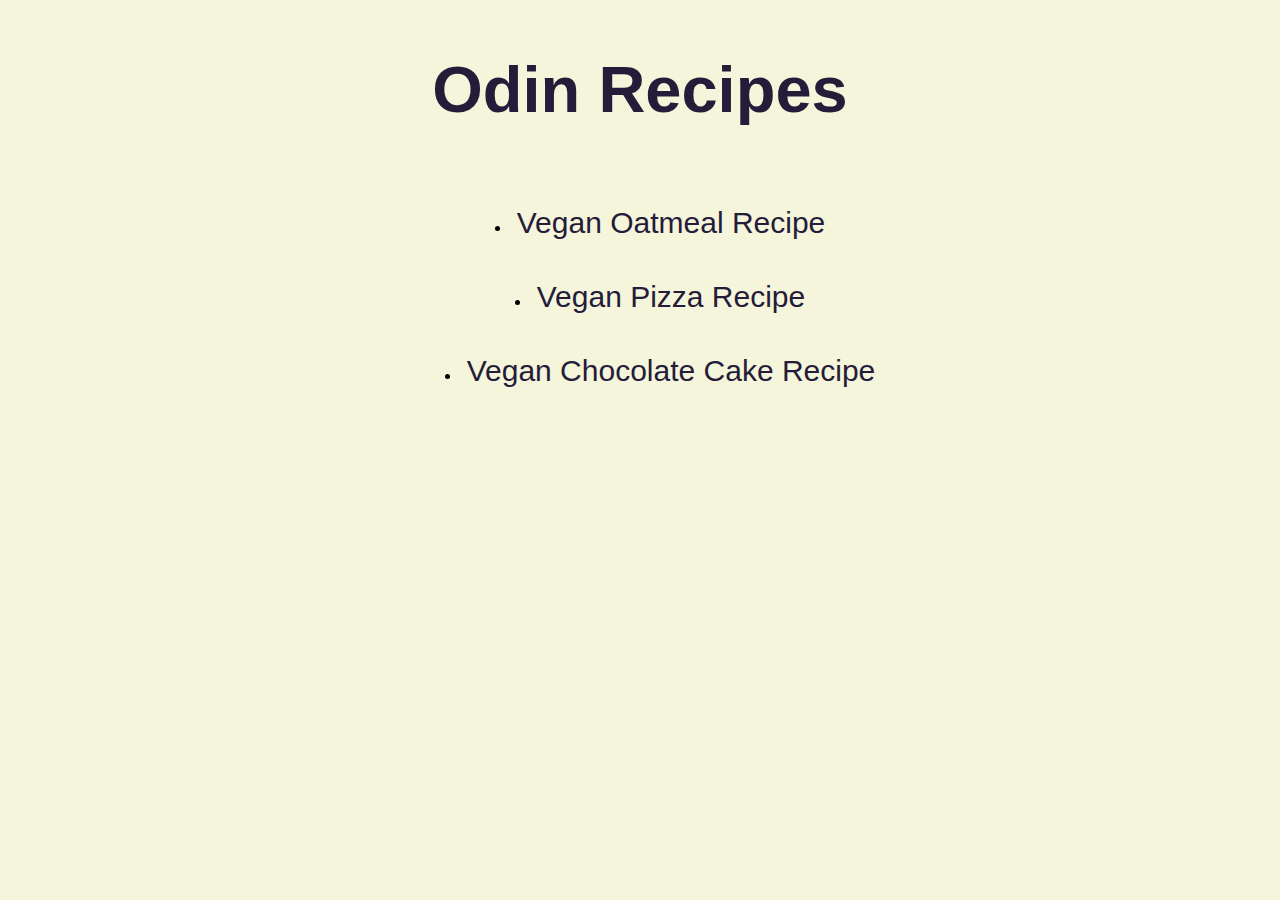
<file: index.html>
<!DOCTYPE html>
<html lang="en">
<head>
    <meta charset="UTF-8">
    <meta name="viewport" content="width=, initial-scale=1.0">
    <title>Document</title>
    <link rel="stylesheet" href="style.css">
</head>
<body>

<!-- Container Div for Page Title -->

    <div id="page-heading">
        <h1 class="page-title">Odin Recipes</h1>
    </div>

<!-- Container Div for Recipe List -->

    <div #list-container>
        <ol class="recipes">
            <li>
                <a href="odin-recipes/oatmeal.html">Vegan Oatmeal Recipe</a>
            </li>
            <li>
                <a href="odin-recipes/pizza.html">Vegan Pizza Recipe</a>
            </li>
            <li>
                <a href="odin-recipes/chocolatecake.html">Vegan Chocolate Cake Recipe</a>
            </li>
        </ol>
    </div>
    
</body>
</html>
</file>
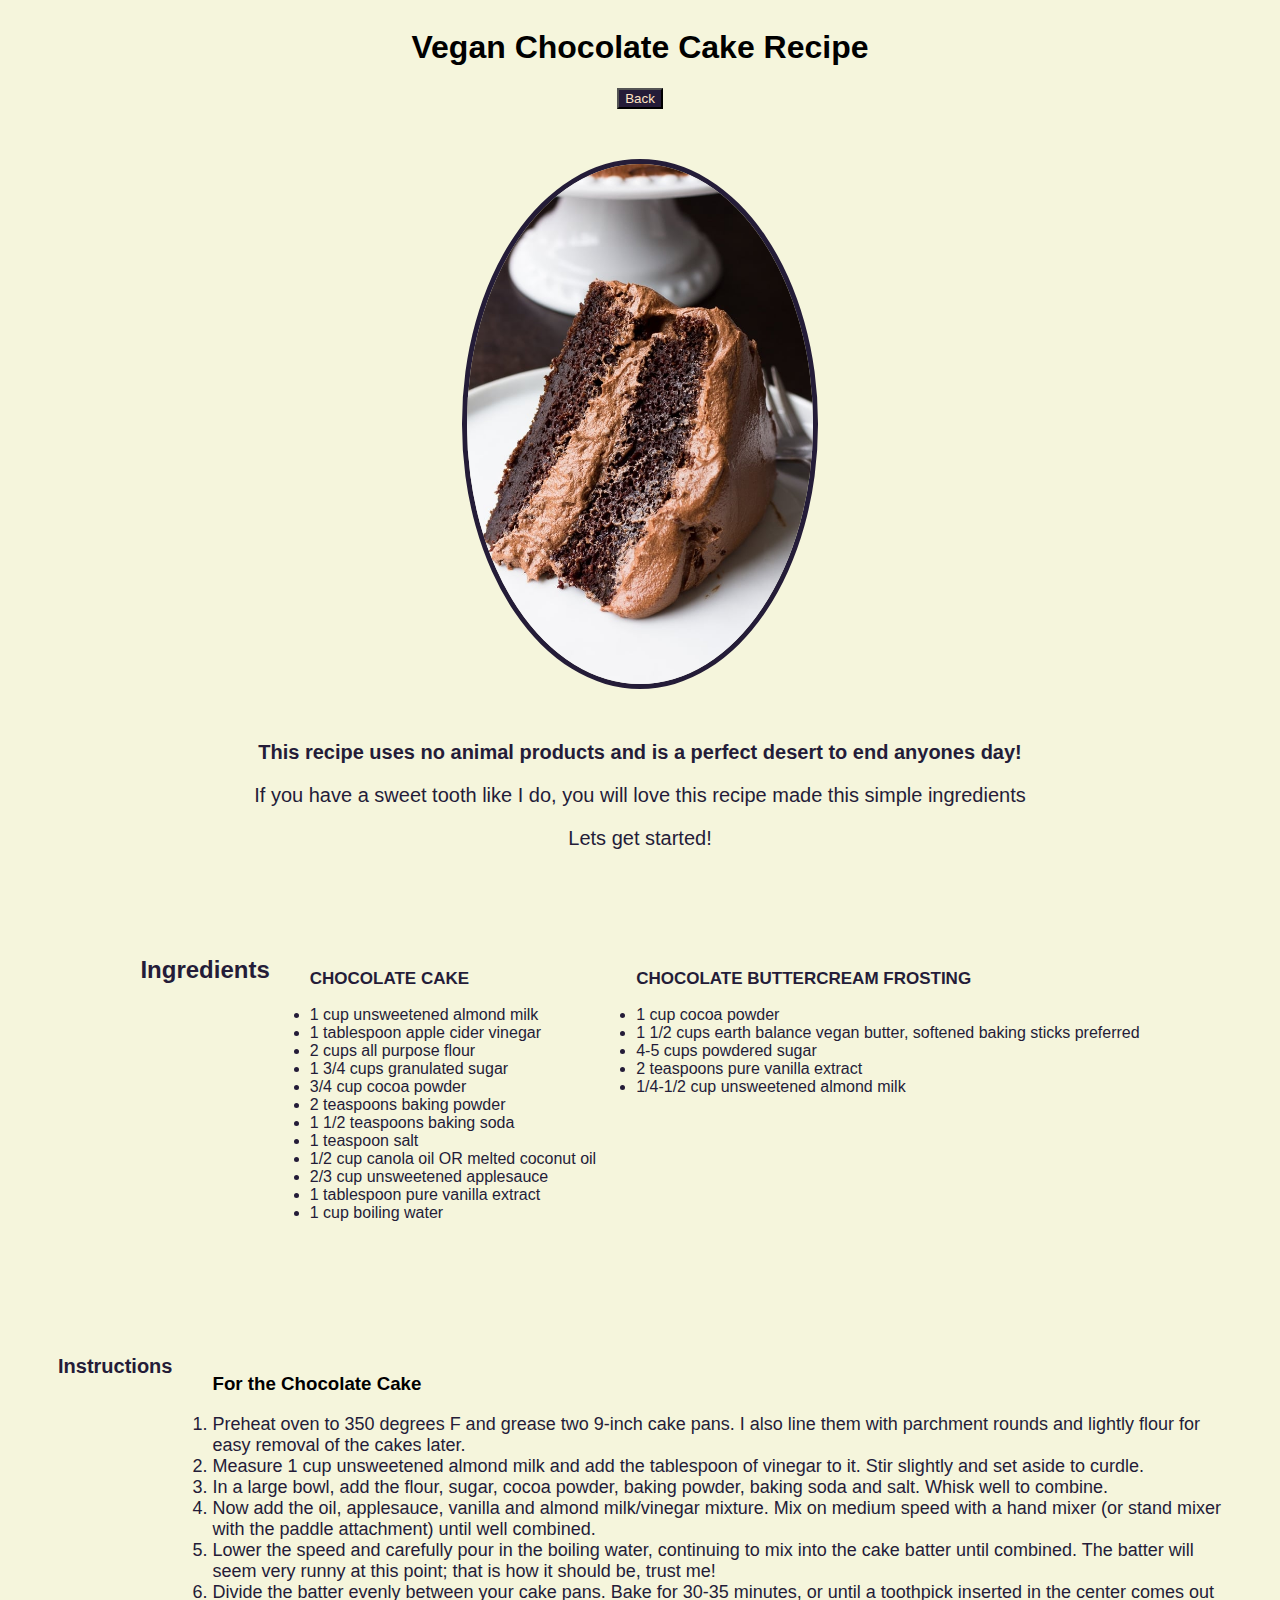
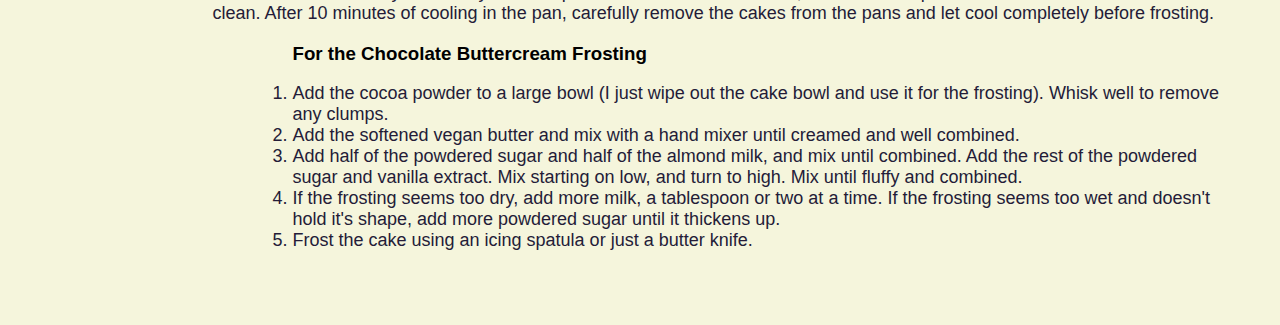
<file: odin-recipes/chocolatecake.html>
<!DOCTYPE html>
<html lang="en">
<head>
    <meta charset="UTF-8">
    <meta name="viewport" content="width=device-width, initial-scale=1.0">
    <title>Document</title>
    <link rel="stylesheet" href="chocolatecake.css">
</head>

<body>

<!-- Container for title -->
    <div id="page-heading">
        <h1>Vegan Chocolate Cake Recipe</h1>
    </div>
   

<!-- Button to go back -->
    <div id="btn-container">
        <a href="../index.html"><button class="btn">Back</button></a><br>
    </div>
  
<!-- Beggining for recipe -->
<div id="beg-container">
    <!-- Container for image -->
    <div class="img-container">
        <img src="../recipe-imgs/veganchocolatecake.jpg" alt="Picture of Vegan Oatmeal with Raisins and Seeds" height="520">
    </div>

    <!-- Recipe Description -->
    <div id="recipe-container">
        <h2 class="recipe">This recipe uses no animal products and is a perfect desert to end anyones day!</h2>
        <p class="recipe">If you have a sweet tooth like I do, you will love this recipe made this simple ingredients</p>
        <p class="recipe">Lets get started!</p>
    </div>
</div>   

<!-- Ingredients list -->
<div id="ingredients-container">
    <h2 class="ingredients">Ingredients</h2>
    <ul>
        <h3 class="ingredients">CHOCOLATE CAKE</h3>
        <li class="ingredients">1 cup unsweetened almond milk</li>
        <li class="ingredients">1 tablespoon apple cider vinegar</li>
        <li class="ingredients">2 cups all purpose flour</li>
        <li class="ingredients">1 3/4 cups granulated sugar</li>
        <li class="ingredients">3/4 cup cocoa powder</li>
        <li class="ingredients">2 teaspoons baking powder</li>
        <li class="ingredients">1 1/2 teaspoons baking soda</li>
        <li class="ingredients">1 teaspoon salt</li>
        <li class="ingredients">1/2 cup canola oil OR melted coconut oil</li>
        <li class="ingredients">2/3 cup unsweetened applesauce</li>
        <li class="ingredients">1 tablespoon pure vanilla extract</li>
        <li class="ingredients">1 cup boiling water</li>
    </ul>
    <ul>
        <h3 class="ingredients">CHOCOLATE BUTTERCREAM FROSTING</h3>
        <li class="ingredients">1 cup cocoa powder</li>
        <li class="ingredients">1 1/2 cups earth balance vegan butter, softened baking sticks preferred</li>
        <li class="ingredients">4-5 cups powdered sugar</li>
        <li class="ingredients">2 teaspoons pure vanilla extract</li>
        <li class="ingredients">1/4-1/2 cup unsweetened almond milk</li>
    </ul>
</div>

<!-- Instructions -->
<div id="instructions-container">
    <h2 class="instructions">Instructions</h2>
    <ol>
        <h3 class="instructions">For the Chocolate Cake</h3>
        <li class="instructions">Preheat oven to 350 degrees F and grease two 9-inch cake pans. I also line them with parchment rounds and lightly flour for easy removal of the cakes later.</li>
        <li class="instructions">Measure 1 cup unsweetened almond milk and add the tablespoon of vinegar to it. Stir slightly and set aside to curdle.</li>
        <li class="instructions">In a large bowl, add the flour, sugar, cocoa powder, baking powder, baking soda and salt. Whisk well to combine.</li>
        <li class="instructions">Now add the oil, applesauce, vanilla and almond milk/vinegar mixture. Mix on medium speed with a hand mixer (or stand mixer with the paddle attachment) until well combined. </li>
        <li class="instructions">Lower the speed and carefully pour in the boiling water, continuing to mix into the cake batter until combined. The batter will seem very runny at this point; that is how it should be, trust me!</li>
        <li class="instructions">Divide the batter evenly between your cake pans. Bake for 30-35 minutes, or until a toothpick inserted in the center comes out clean. After 10 minutes of cooling in the pan, carefully remove the cakes from the pans and let cool completely before frosting.</li>
    <ol>
    <ol>
        <h3 class="instructions">For the Chocolate Buttercream Frosting</h3>
        <li class="instructions">Add the cocoa powder to a large bowl (I just wipe out the cake bowl and use it for the frosting). Whisk well to remove any clumps.</li>
        <li class="instructions">Add the softened vegan butter and mix with a hand mixer until creamed and well combined.</li>
        <li class="instructions">Add half of the powdered sugar and half of the almond milk, and mix until combined. Add the rest of the powdered sugar and vanilla extract. Mix starting on low, and turn to high. Mix until fluffy and combined.</li>
        <li class="instructions">If the frosting seems too dry, add more milk, a tablespoon or two at a time. If the frosting seems too wet and doesn't hold it's shape, add more powdered sugar until it thickens up. </li>
        <li class="instructions">Frost the cake using an icing spatula or just a butter knife.</li>
    </ol>
</div>
</body>
</html>
</file>
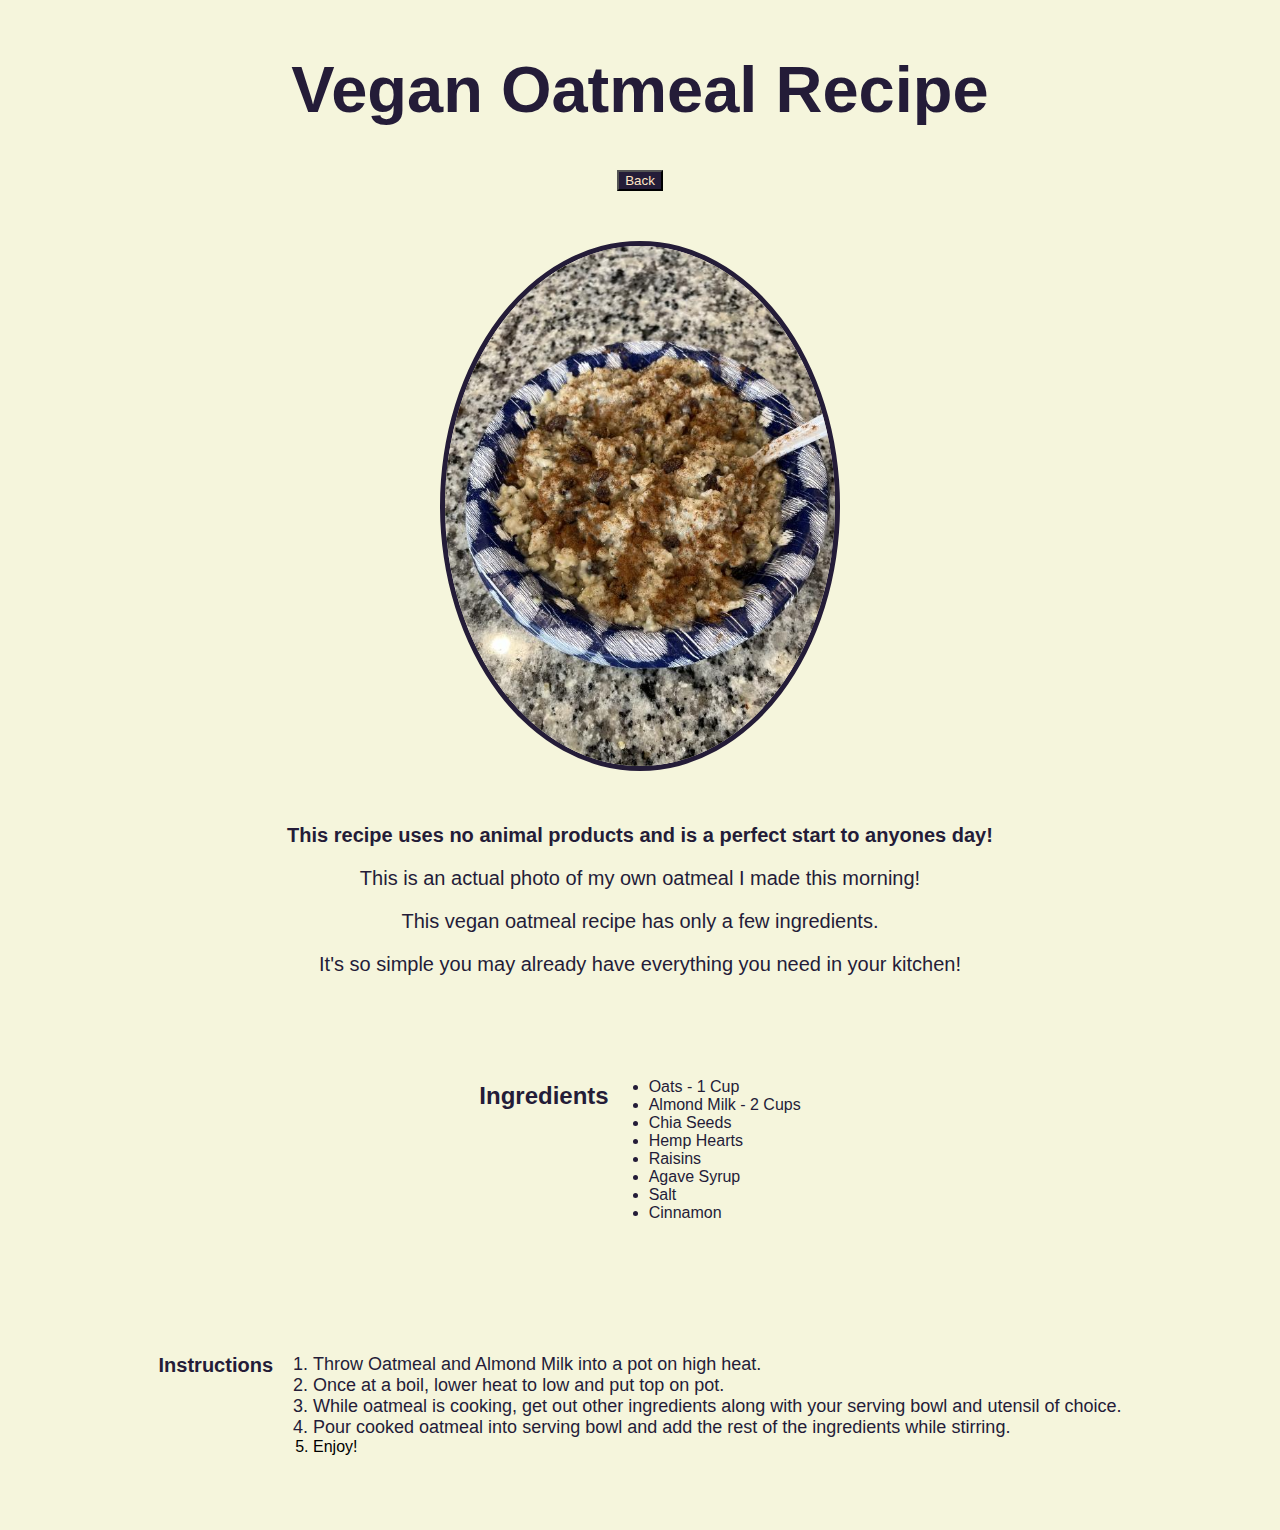
<file: odin-recipes/oatmeal.html>
<!DOCTYPE html>
<html lang="en">
<head>
    <meta charset="UTF-8">
    <meta name="viewport" content="width=device-width, initial-scale=1.0">
    <title>Document</title>
    <link rel="stylesheet" href="oatmeal.css">
</head>
<body>

    <!-- Container for title --> 
    <div id="page-heading">
        <h1 class="page-title">Vegan Oatmeal Recipe</h1>
    </div>

    <!-- Button to go back -->
    <div id="btn-container">
        <a href="../index.html"><button class="btn">Back</button></a><br>
    </div>

    <!-- Beggining for recipe -->
    <div id="beg-container">
        <div class="img-container">
            <img src="../recipe-imgs/veganoatmeal.png" alt="Picture of Vegan Oatmeal with Raisins and Seeds" height="520">
        </div>

        <!-- Recipe description -->
        <div id="recipe-container">
            <h2 class="recipe">This recipe uses no animal products and is a perfect start to anyones day!</h2>
            <p class="recipe">This is an actual photo of my own oatmeal I made this morning!</p>
            <p class="recipe">This vegan oatmeal recipe has only a few ingredients.</p>
            <p class="recipe">It's so simple you may already have everything you need in your kitchen!</p>
        </div>
    </div>

    
   
    <!-- Ingredients list -->
    <div id="ingredients-container">
        <h2 class="ingredients">Ingredients</h2>
        <ul>
            <li class="ingredients">Oats - 1 Cup</li>
            <li class="ingredients">Almond Milk - 2 Cups</li>
            <li class="ingredients">Chia Seeds</li>
            <li class="ingredients">Hemp Hearts</li>
            <li class="ingredients">Raisins</li>
            <li class="ingredients">Agave Syrup</li>
            <li class="ingredients">Salt</li>
            <li class="ingredients">Cinnamon</li>
        </ul>
    </div>
   
    <!-- Instructions -->
    <div id="instructions-container">
        <h2 class="instructions">Instructions</h2>
        <ol>
            <li class="instructions">Throw Oatmeal and Almond Milk into a pot on high heat.</li>
            <li class="instructions">Once at a boil, lower heat to low and put top on pot.</li>
            <li class="instructions">While oatmeal is cooking, get out other ingredients along with your serving bowl and utensil of choice.</li>
            <li class="instructions">Pour cooked oatmeal into serving bowl and add the rest of the ingredients while stirring.</li>
            <li>Enjoy!</li>
        </ol>
    </div>
</body>
</html>
</file>
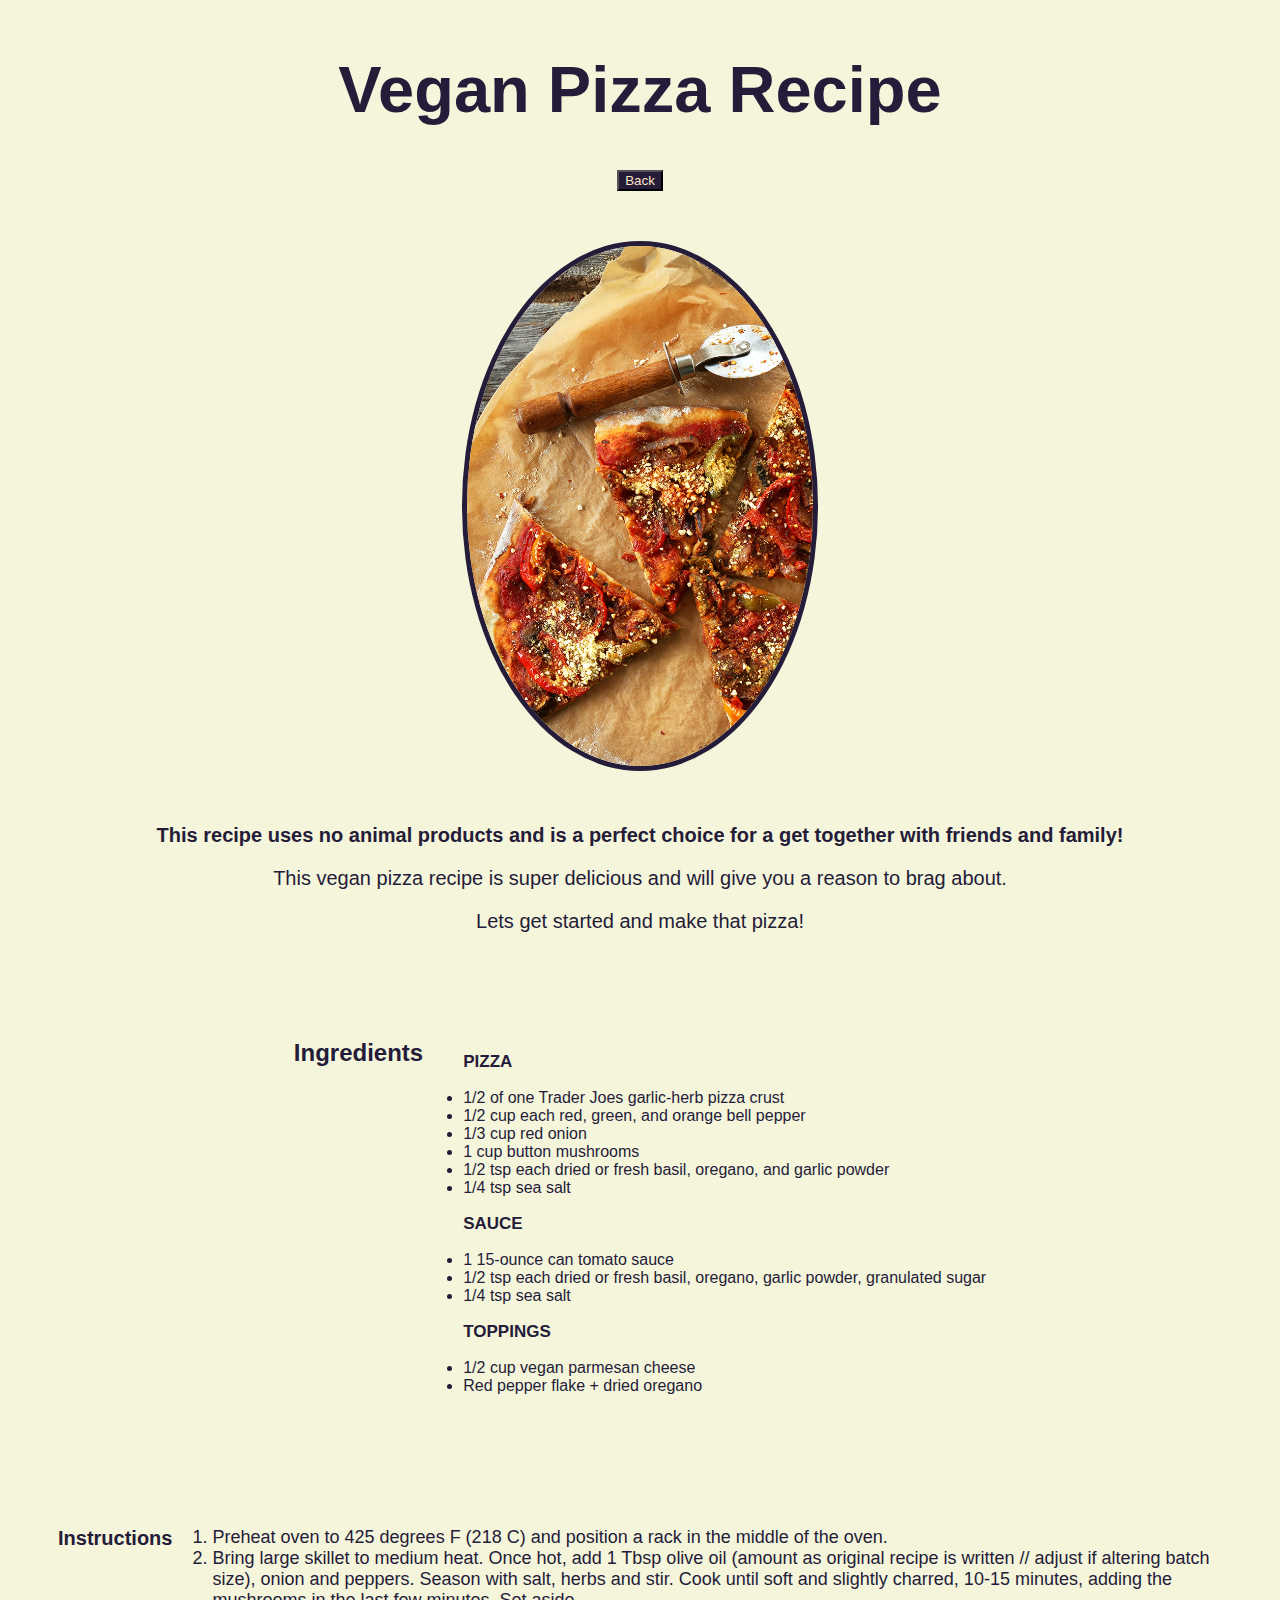
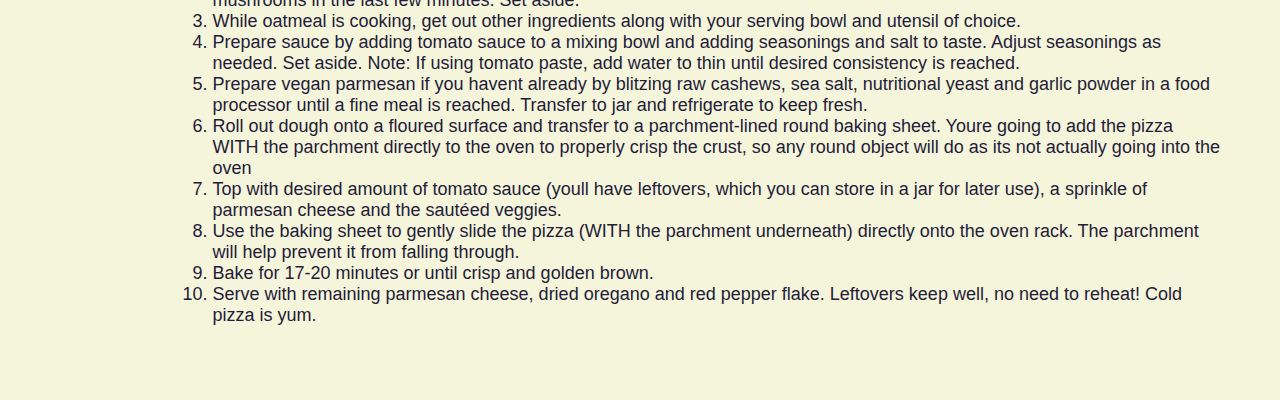
<file: odin-recipes/pizza.html>
<!DOCTYPE html>
<html lang="en">
<head>
    <meta charset="UTF-8">
    <meta name="viewport" content="width=device-width, initial-scale=1.0">
    <title>Document</title>
    <link rel="stylesheet" href="pizza.css">
</head>
<body>

<!-- Container for title -->
<div id="page-heading">
    <h1 class="page-title">Vegan Pizza Recipe</h1>

</div>

<!-- Button to go back -->
<div id="btn-container">
    <a href="../index.html"><button class="btn">Back</button></a><br>
</div>

<!-- Begginning for recipe -->
<div id="beg-container">
    <!-- Image container -->
    <div class="img-container">
        <img src="../recipe-imgs/veganpizza.jpg" alt="Picture of Vegan Oatmeal with Raisins and Seeds" height="520">
    </div>

    <!-- Recipe description -->
    <div id="recipe-container">
        <h2 class="recipe">This recipe uses no animal products and is a perfect choice for a get together with friends and family!</h2>
        <p class="recipe">This vegan pizza recipe is super delicious and will give you a reason to brag about.</p>
        <p class="recipe">Lets get started and make that pizza!</p>
    </div>
</div>
   



<!-- Ingredients list -->
<div id="ingredients-container">
    <h2 class="ingredients">Ingredients</h2>

    <ul>
    <h3 class="ingredients">PIZZA</h3>
        <li class="ingredients">1/2 of one Trader Joes garlic-herb pizza crust</li>
        <li class="ingredients">1/2 cup each red, green, and orange bell pepper</li>
        <li class="ingredients">1/3 cup red onion</li>
        <li class="ingredients">1 cup button mushrooms</li>
        <li class="ingredients">1/2 tsp each dried or fresh basil, oregano, and garlic powder</li>
        <li class="ingredients">1/4 tsp sea salt</li>


    <h3 class="ingredients">SAUCE</h3>
        <li class="ingredients">1 15-ounce can tomato sauce</li>
        <li class="ingredients">1/2 tsp each dried or fresh basil, oregano, garlic powder, granulated sugar</li>
        <li class="ingredients">1/4 tsp sea salt</li>


    <h3 class="ingredients">TOPPINGS</h3>
        <li class="ingredients">1/2 cup vegan parmesan cheese</li>
        <li class="ingredients">Red pepper flake + dried oregano</li>
</div>

<!-- Instructions -->
<div id="instructions-container">
    <h2 class="instructions">Instructions</h2>
    <ol class="instructions">
        <li class="instructions">Preheat oven to 425 degrees F (218 C) and position a rack in the middle of the oven.</li>
        <li class="instructions">Bring large skillet to medium heat. Once hot, add 1 Tbsp olive oil (amount as original recipe is written // adjust if altering batch size), onion and peppers. Season with salt, herbs and stir. Cook until soft and slightly charred, 10-15 minutes, adding the mushrooms in the last few minutes. Set aside.</li>
        <li class="instructions">While oatmeal is cooking, get out other ingredients along with your serving bowl and utensil of choice.</li>
        <li class="instructions">Prepare sauce by adding tomato sauce to a mixing bowl and adding seasonings and salt to taste. Adjust seasonings as needed. Set aside. Note: If using tomato paste, add water to thin until desired consistency is reached.</li>
        <li class="instructions">Prepare vegan parmesan if you havent already by blitzing raw cashews, sea salt, nutritional yeast and garlic powder in a food processor until a fine meal is reached. Transfer to jar and refrigerate to keep fresh.</li>
        <li class="instructions">Roll out dough onto a floured surface and transfer to a parchment-lined round baking sheet. Youre going to add the pizza WITH the parchment directly to the oven to properly crisp the crust, so any round object will do as its not actually going into the oven </li>
        <li class="instructions">Top with desired amount of tomato sauce (youll have leftovers, which you can store in a jar for later use), a sprinkle of parmesan cheese and the sautéed veggies.</li>
        <li class="instructions">Use the baking sheet to gently slide the pizza (WITH the parchment underneath) directly onto the oven rack. The parchment will help prevent it from falling through.</li>
        <li class="instructions">Bake for 17-20 minutes or until crisp and golden brown.</li>
        <li class="instructions">Serve with remaining parmesan cheese, dried oregano and red pepper flake. Leftovers keep well, no need to reheat! Cold pizza is yum.</li>
</div>
</body>
</html>
</file>
<file: style.css>
* {
    background-color: beige;
    font-family: Arial, Helvetica, sans-serif;
}

#page-heading {
    display: flex;
    justify-content: center;
}

h1.page-title {
    font-size: 65px;
    color: rgb(36, 28, 56);
}

ol.recipes {
    text-align: center;
    list-style: inside;
}

li {
    padding: 20px;
}

a {
    font-size: 30px;
    font-family: 'Lucida Sans', 'Lucida Sans Regular', 'Lucida Grande', 'Lucida Sans Unicode', Geneva, Verdana, sans-serif;
    text-decoration: none;
}

a:link, a:visited {
    color: rgb(36, 28, 56);
}

a:hover, a:active {
    color: rgb(177, 161, 219);
}
</file>
<file: odin-recipes/chocolatecake.css>
* {
    background-color: beige;
    font-family: Arial, Helvetica, sans-serif;
}

#page-heading {
    display: flex;
    justify-content: center;
}

h1.page-title {
    font-size: 65px;
    color: rgb(36, 28, 56);
}

#btn-container {
    height: 15px;
    margin-bottom: 40px;
    display: flex;
    justify-content: center;
}

.btn {
    background-color: rgb(36, 28, 56);
    color: bisque;
}

.btn:hover {
    background-color: bisque;
    color: rgb(36, 28, 56);
    margin-bottom: 10px;
}

#beg-container {
    margin: 0;
    padding: 0;
    text-align: center;
}

.img-container {
    padding: 1rem 1rem;
}

img {
    border: 5px solid rgb(36, 28, 56);
    border-radius: 50%;
}

#recipe-container {
    padding: 1rem 1rem;
}

h2.recipe {
    font-size: 20px;
    color: rgb(36, 28, 56);
}

p.recipe {
    font-size: 20px;
    font-weight: 100;
    color: rgb(36, 28, 56);
}

#ingredients-container {
    display: flex;
    justify-content: center;
    padding: 50px;
}

h2.ingredients {
    font-size: 18p;
    color: rgb(36, 28, 56);
}

h3.ingredients {
    font-size: 17px;
    color: rgb(36, 28, 56);
}

li.ingredients {
    font-size: 16px;
    color: rgb(36, 28, 56);
}

#instructions-container {
    display: flex;
    justify-content: center;
    padding: 50px;
}

h2.instructions {
    font-size: 20px;
    color: rgb(36, 28, 56);
}

li.instructions {
    font-size: 18px;
    color: rgb(36, 28, 56);
}
</file>
<file: odin-recipes/oatmeal.css>
* {
    background-color: beige;
    font-family: Arial, Helvetica, sans-serif;
}

#page-heading {
    display: flex;
    justify-content: center;
}

h1.page-title {
    font-size: 65px;
    color: rgb(36, 28, 56);
}

#btn-container {
    height: 15px;
    margin-bottom: 40px;
    display: flex;
    justify-content: center;
}

.btn {
    background-color: rgb(36, 28, 56);
    color: bisque;
}

.btn:hover {
    background-color: bisque;
    color: rgb(36, 28, 56);
    margin-bottom: 10px;
}

#beg-container {
    margin: 0;
    padding: 0;
    text-align: center;
}

.img-container {
    display: inline-block;
    padding: 1rem 1rem;
    margin: 0 auto;
}

img {
    border: 5px solid rgb(36, 28, 56);
    border-radius: 50%;
}

#recipe-container {
    padding: 1rem 1rem;
}

h2.recipe {
    font-size: 20px;
    color: rgb(36, 28, 56);
}

p.recipe {
    font-size: 20px;
    font-weight: 100;
    color: rgb(36, 28, 56);
}

#ingredients-container {
    display: flex;
    justify-content: center;
    padding: 50px;
}

h2.ingredients {
    font-size: 18p;
    color: rgb(36, 28, 56);
}

li.ingredients {
    font-size: 16px;
    color: rgb(36, 28, 56);
}

#instructions-container {
    display: flex;
    justify-content: center;
    padding: 50px;
}

h2.instructions {
    font-size: 20px;
    color: rgb(36, 28, 56);
}

li.instructions {
    font-size: 18px;
    color: rgb(36, 28, 56);
}
</file>
<file: odin-recipes/pizza.css>
* {
    background-color: beige;
    font-family: Arial, Helvetica, sans-serif;
}

#page-heading {
    display: flex;
    justify-content: center;
}

h1.page-title {
    font-size: 65px;
    color: rgb(36, 28, 56);
}

#btn-container {
    height: 15px;
    margin-bottom: 40px;
    display: flex;
    justify-content: center;
}

.btn {
    background-color: rgb(36, 28, 56);
    color: bisque;
}

.btn:hover {
    background-color: bisque;
    color: rgb(36, 28, 56);
    margin-bottom: 10px;
}

#beg-container {
    margin: 0;
    padding: 0;
    text-align: center;
}

.img-container {
    display: inline-block;
    padding: 1rem 1rem;
    vertical-align: middle;
}

img {
    border: 5px solid rgb(36, 28, 56);
    border-radius: 50%;
}

#recipe-container {
    display: inline-block;
    padding: 1rem 1rem;
    vertical-align: middle;
}

h2.recipe {
    font-size: 20px;
    color: rgb(36, 28, 56);
}

p.recipe {
    font-size: 20px;
    font-weight: 100;
    color: rgb(36, 28, 56);
}

#ingredients-container {
    display: flex;
    justify-content: center;
    padding: 50px;
}

h2.ingredients {
    font-size: 18p;
    color: rgb(36, 28, 56);
}

h3.ingredients {
    font-size: 17px;
    color: rgb(36, 28, 56);
}

li.ingredients {
    font-size: 16px;
    color: rgb(36, 28, 56);
}

#instructions-container {
    display: flex;
    justify-content: center;
    padding: 50px;
}

h2.instructions {
    font-size: 20px;
    color: rgb(36, 28, 56);
}

li.instructions {
    font-size: 18px;
    color: rgb(36, 28, 56);
}
</file>
